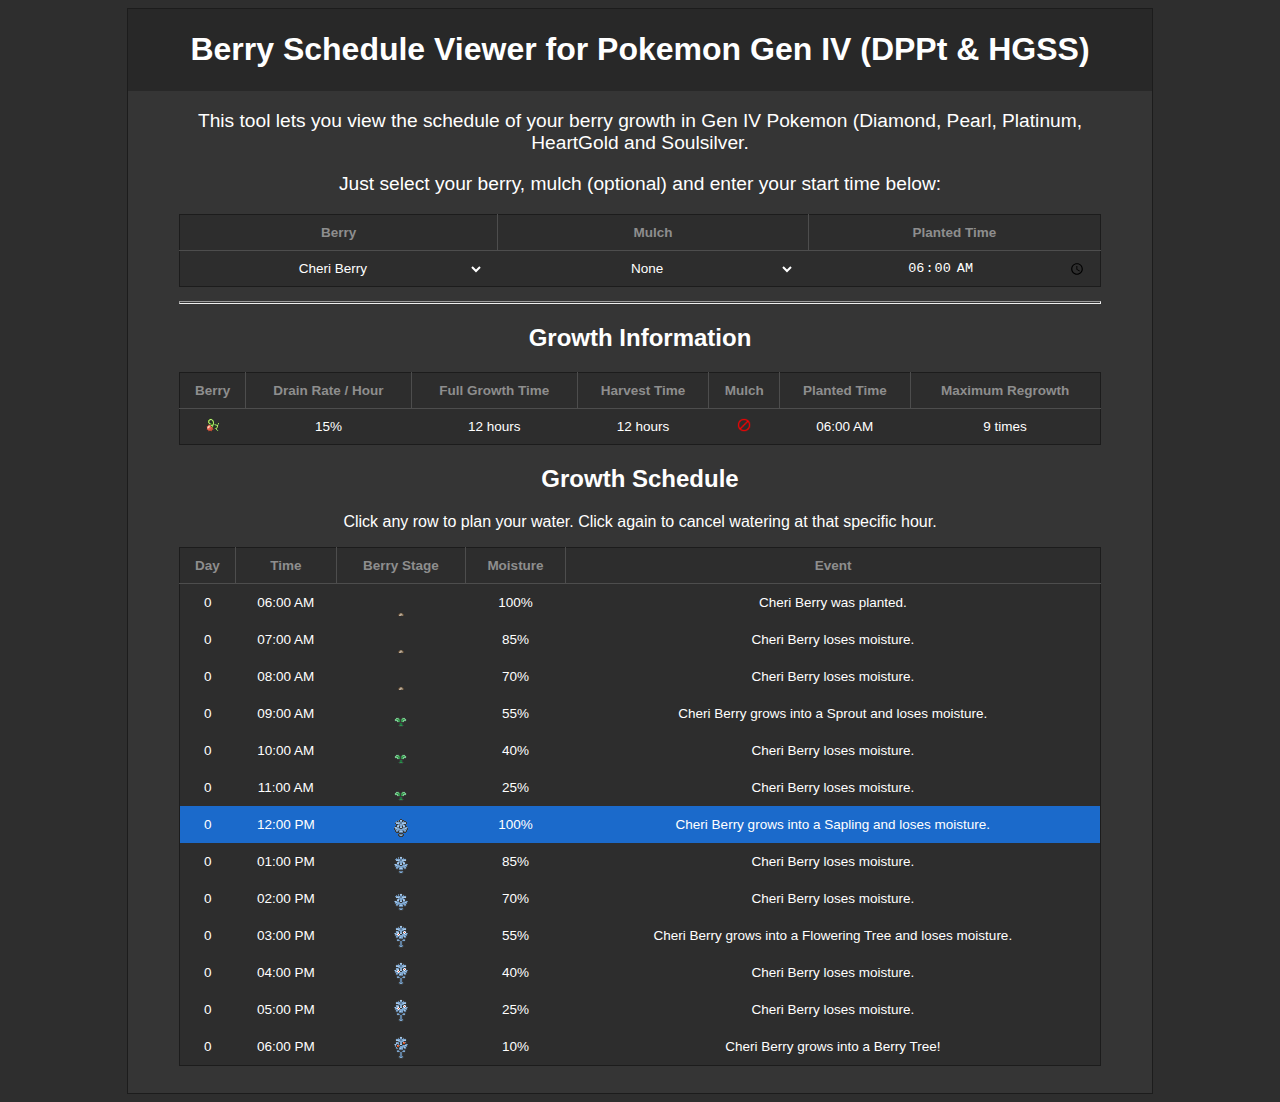
<file: index.html>
<!doctype html>
<html lang="en">
<head>
	<meta charset="utf-8">
	<title>Berry Schedule Viewer (Gen IV)</title>
	<script src="js/berry_viewer_iv.js" defer></script>
	<link rel="stylesheet" type="text/css" href="css/berry_viewer_iv.css" />
</head>
<body onload="startScript()">
	<center>
		<div class="main-container">
			<div class="header-container">
				<h1>Berry Schedule Viewer for Pokemon Gen IV (DPPt & HGSS)</h1>
			</div>
			<div class="subheader-container">
				<p>This tool lets you view the schedule of your berry growth in Gen IV Pokemon (Diamond, Pearl, Platinum, HeartGold and Soulsilver.</p>
				<p>Just select your berry, mulch (optional) and enter your start time below:</p>
			</div>
			<table class="input-table">
				<tr class="header-row">
					<th>Berry</th>
					<th>Mulch</th>
					<th>Planted Time</th>
				</tr>
				<tr class="input-row">
					<td><center><select name="berries" id="input-berry" onchange="updateBerry()"></select></center></td>
					<td><center><select name="mulches" id="input-mulch" onchange="updateMulch()"></select></center></td>
					<td><center><input type="time" id="input-planted-time" value="06:00" onchange="updatePlantedTime()"></center></td>
				</tr>
			</table>
			<div class="hr-container"><hr></div>
			<div class="result-container">
				<div class="berry-info-container">
					<h2><span class="result-berry-name"></span> Growth Information</h2>
					<table class="berry-info-table">
						<tr class="header-row">
							<th>Berry</th>
							<th>Drain Rate / Hour</th>
							<th>Full Growth Time</th>
							<th>Harvest Time</th>
							<th>Mulch</th>
							<th>Planted Time</th>
							<th>Maximum Regrowth</th>
						</tr>
						<tr class="detail-row">
							<td><img id="info-berry-icon"></td>
							<td><span id="info-drain-rate"></span>%</td>
							<td><span id="info-full-growth-time"></span>&nbsp;hours</td>
							<td><span id="info-harvest-time"></span>&nbsp;hours</td>
							<td><img id="info-mulch-icon"></td>
							<td><span id="info-planted-time"></span></td>
							<td><span id="info-max-regrowth"></span>&nbsp;times</td>
						</tr>
					</table>
				</div>
				<div class="berry-schedule-container">
					<h2>Growth Schedule</h2>
					<p>Click any row to plan your water. Click again to cancel watering at that specific hour.</p>
					<table class="berry-schedule-table" id="schedule-table">
						<tr class="header-row">
							<th>Day</th>
							<th>Time</th>
							<th>Berry Stage</th>
							<th>Moisture</th>
							<th>Event</th>
						</tr>
					</table>
				</div>
			</div>
			<div class="vert-spacer"></div>
		</div>
	</center>
</body>
</html>
</file>
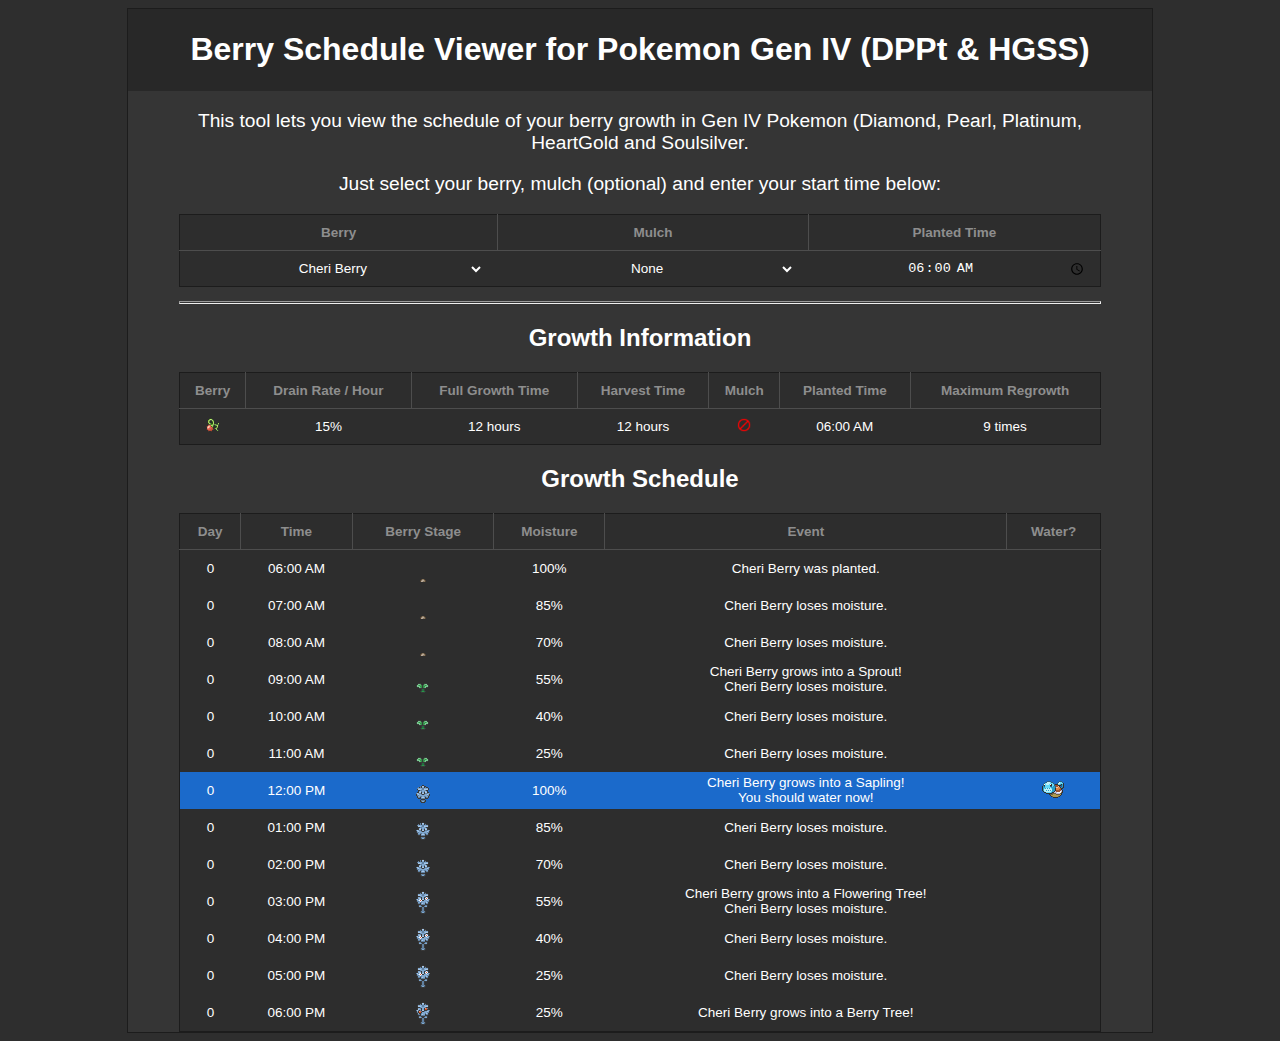
<file: web/index.html>
<!doctype html>
<html lang="en">
<head>
	<meta charset="utf-8">
	<title>Berry Schedule Viewer (Gen IV)</title>
	<script src="js/berry_viewer_iv.js" defer></script>
	<link rel="stylesheet" type="text/css" href="css/berry_viewer_iv.css" />
</head>
<body onload="startScript()">
	<center>
		<div class="main-container">
			<div class="header-container">
				<h1>Berry Schedule Viewer for Pokemon Gen IV (DPPt & HGSS)</h1>
			</div>
			<div class="subheader-container">
				<p>This tool lets you view the schedule of your berry growth in Gen IV Pokemon (Diamond, Pearl, Platinum, HeartGold and Soulsilver.</p>
				<p>Just select your berry, mulch (optional) and enter your start time below:</p>
			</div>
			<table class="input-table">
				<tr class="header-row">
					<th>Berry</th>
					<th>Mulch</th>
					<th>Planted Time</th>
				</tr>
				<tr class="input-row">
					<td><center><select name="berries" id="input-berry" onchange="updateBerry()"></select></center></td>
					<td><center><select name="mulches" id="input-mulch" onchange="updateMulch()"></select></center></td>
					<td><center><input type="time" id="input-planted-time" value="06:00" onchange="updatePlantedTime()"></center></td>
				</tr>
			</table>
			<div class="hr-container"><hr></div>
			<div class="result-container">
				<div class="berry-info-container">
					<h2><span class="result-berry-name"></span> Growth Information</h2>
					<table class="berry-info-table">
						<tr class="header-row">
							<th>Berry</th>
							<th>Drain Rate / Hour</th>
							<th>Full Growth Time</th>
							<th>Harvest Time</th>
							<th>Mulch</th>
							<th>Planted Time</th>
							<th>Maximum Regrowth</th>
						</tr>
						<tr class="detail-row">
							<td><img id="info-berry-icon"></td>
							<td><span id="info-drain-rate"></span>%</td>
							<td><span id="info-full-growth-time"></span>&nbsp;hours</td>
							<td><span id="info-harvest-time"></span>&nbsp;hours</td>
							<td><img id="info-mulch-icon"></td>
							<td><span id="info-planted-time"></span></td>
							<td><span id="info-max-regrowth"></span>&nbsp;times</td>
						</tr>
					</table>
				</div>
				<div class="berry-schedule-container">
					<h2>Growth Schedule</h2>
					<table class="berry-schedule-table" id="schedule-table">
						<tr class="header-row">
							<th>Day</th>
							<th>Time</th>
							<th>Berry Stage</th>
							<th>Moisture</th>
							<th>Event</th>
							<th>Water?</th>
						</tr>
					</table>
				</div>
		</div>
	</center>
</body>
</html>
</file>
<file: css/berry_viewer_iv.css>
body {
	background-color: #2e2e2e;
	font-family: sans-serif;
	color: white;
}
.main-container {
	background-color: #353535;
	border: 1px solid #1c1c1c;
	max-width: 80vw;
}
.hr-container {
	margin: max(1vw, 1.5vh) auto;
	width: 90%;
}
.hr-container hr {
	color: #303030;
	height: 1px;
}
.header-container {
	background-color: #282828;
	border: 1px solid #282828;
	padding-left: 4vw;
	padding-right: 4vw;
}
.subheader-container {
	padding-left: 4vw;
	padding-right: 4vw;
	font-size: larger;
}
table {
	border: 1px solid #1c1c1c;
	background-color: #2d2d2d;
	border-collapse: collapse;
	width: 90%;
}
table .header-row {	
	border-bottom: 1px solid #4d4d4d;
	color: #8e8e8e;
	font-size: max(1vw, 1.5vh);
}
table tr {
	height: 4vh;
	font-size: max(1vw, 1.5vh);
}
table th:not(:first-child){
	border-left: 1px solid #4d4d4d;
}
table th, td{
	padding-left: .5vw;
	padding-right: .5vw;
	margin: 0 auto;
	text-align: center;
}
.input-table select, .input-table input[type=time] {
	border: none;
	background-color: rgba(0,0,0,0);
	color: white;
	height: max(1.5vw, 2vh);
	width: 95%;
	margin: 0.5vh auto;
	font-size: max(1vw, 1.5vh);
	text-align: center;
}
.berry-info-table tr {
	width: 10vh;
	height: 4vh;
}
.berry-info-table img{
	width: 1em;
	height: 1em;
}
.vert-spacer {
	height: 3vh;
}
</file>
<file: web/css/berry_viewer_iv.css>
body {
	background-color: #2e2e2e;
	font-family: sans-serif;
	color: white;
}
.main-container {
	background-color: #353535;
	border: 1px solid #1c1c1c;
	max-width: 80vw;
}
.hr-container {
	margin: max(1vw, 1.5vh) auto;
	width: 90%;
}
.hr-container hr {
	color: #303030;
	height: 1px;
}
.header-container {
	background-color: #282828;
	border: 1px solid #282828;
	padding-left: 4vw;
	padding-right: 4vw;
}
.subheader-container {
	padding-left: 4vw;
	padding-right: 4vw;
	font-size: larger;
}
table {
	border: 1px solid #1c1c1c;
	background-color: #2d2d2d;
	border-collapse: collapse;
	width: 90%;
}
table .header-row {	
	border-bottom: 1px solid #4d4d4d;
	color: #8e8e8e;
	font-size: max(1vw, 1.5vh);
}
table tr {
	height: 4vh;
	font-size: max(1vw, 1.5vh);
}
table th:not(:first-child){
	border-left: 1px solid #4d4d4d;
}
table th, td{
	padding-left: .5vw;
	padding-right: .5vw;
	margin: 0 auto;
	text-align: center;
}
.input-table select, .input-table input[type=time] {
	border: none;
	background-color: rgba(0,0,0,0);
	color: white;
	height: max(1.5vw, 2vh);
	width: 95%;
	margin: 0.5vh auto;
	font-size: max(1vw, 1.5vh);
	text-align: center;
}
.berry-info-table tr {
	width: 10vh;
	height: 4vh;
}
.berry-info-table img{
	width: 1em;
	height: 1em;
}
</file>
